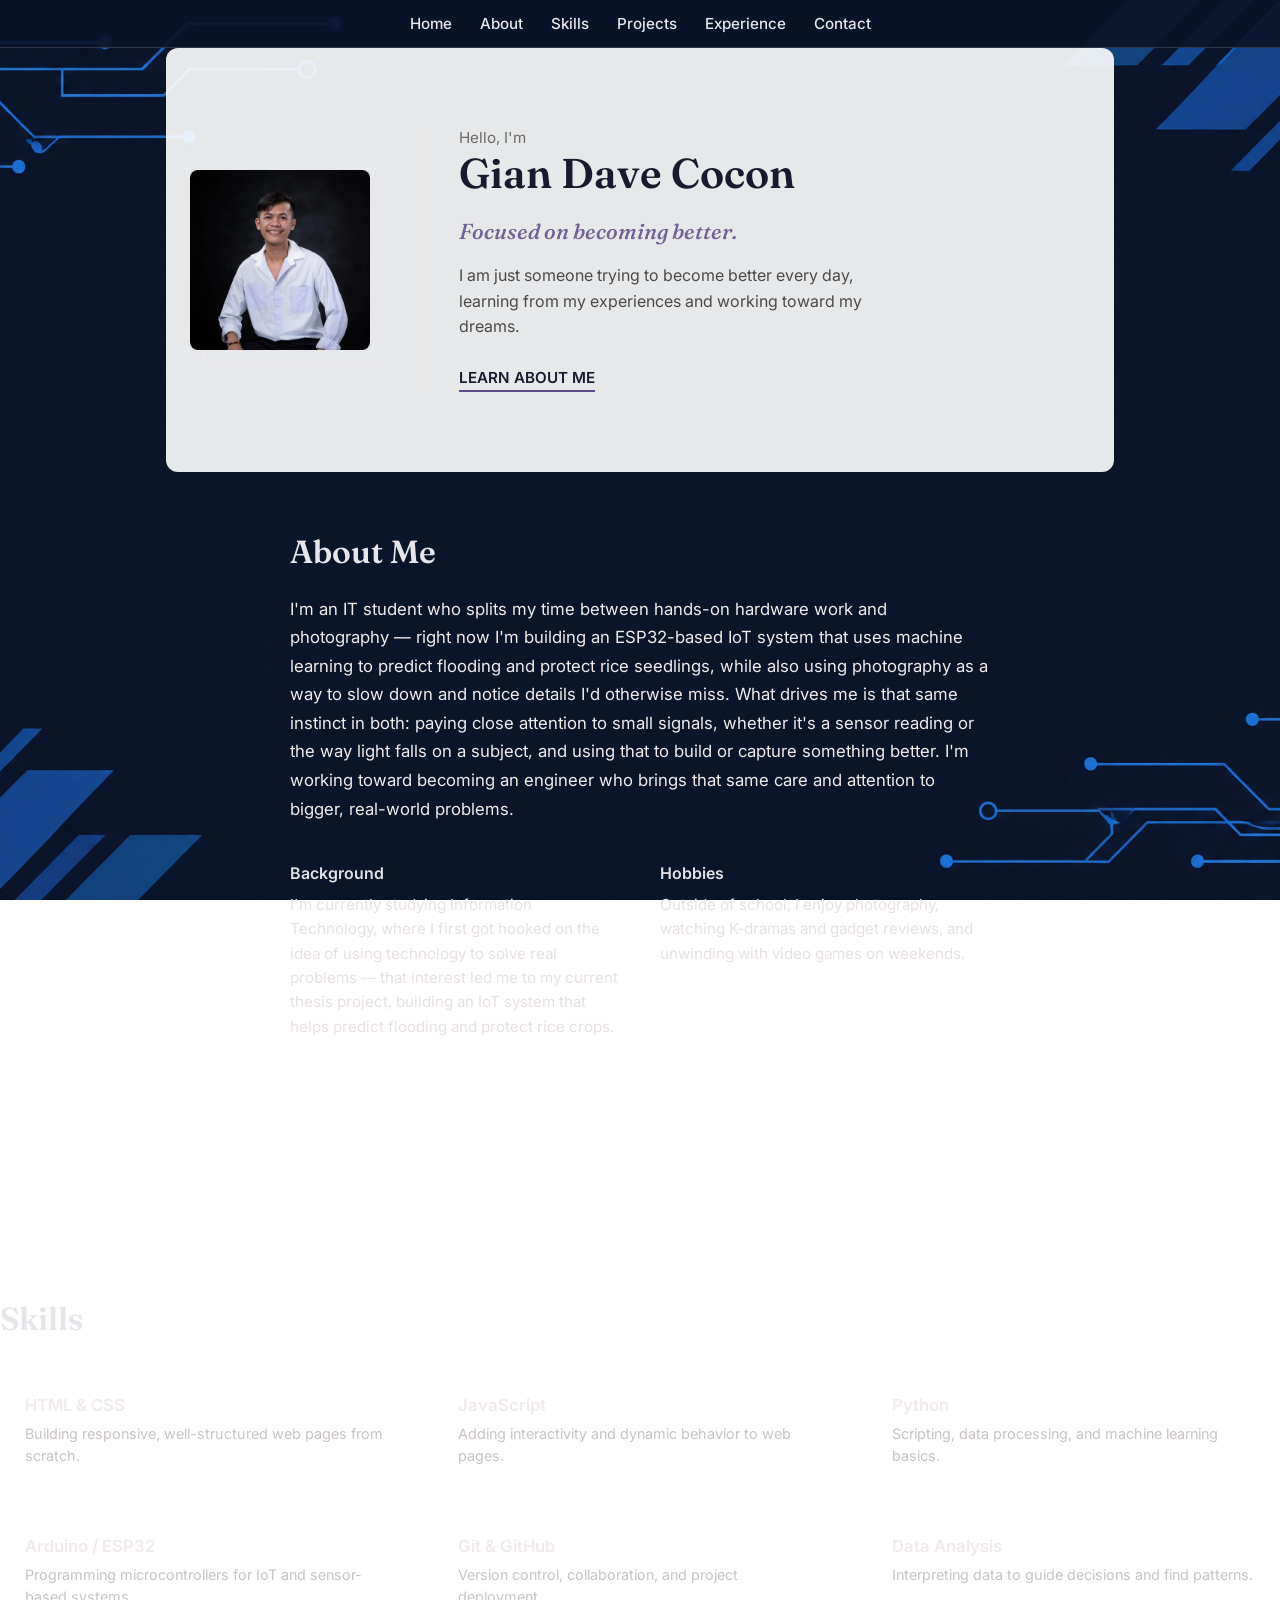
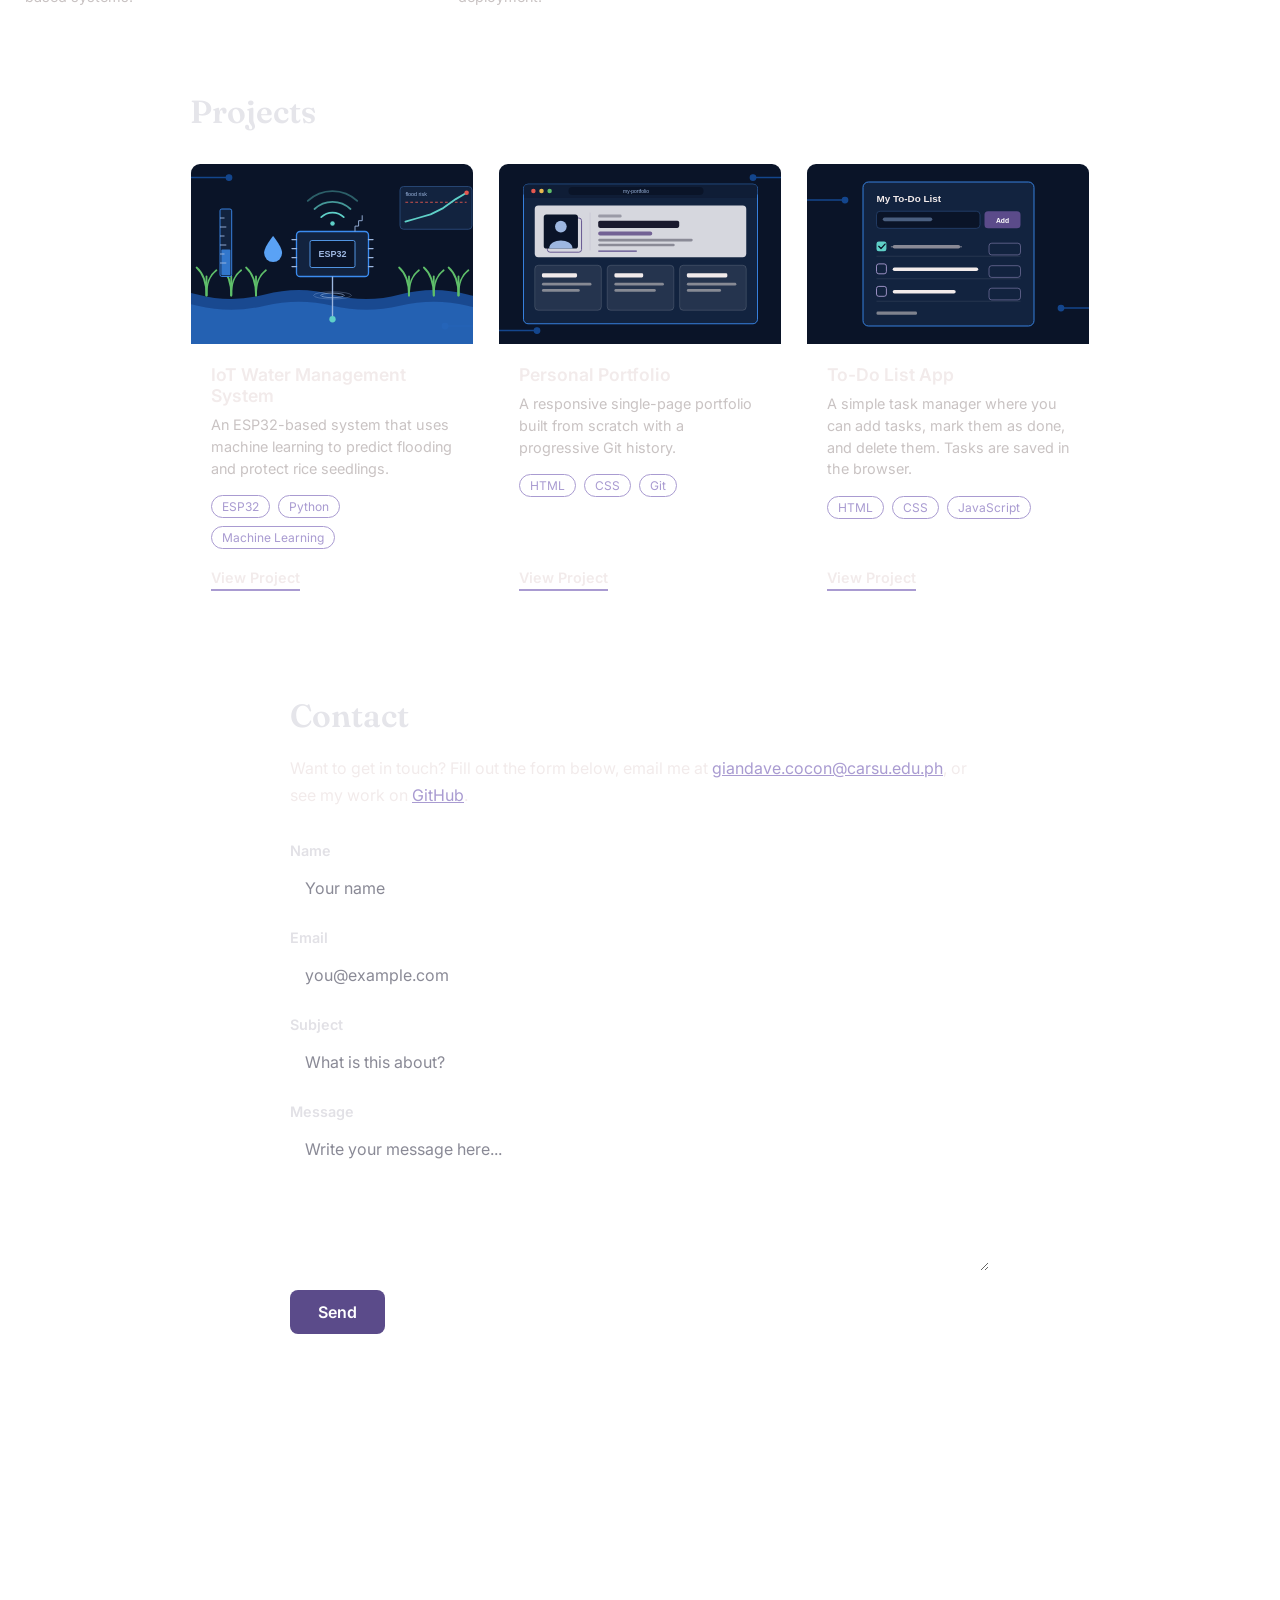
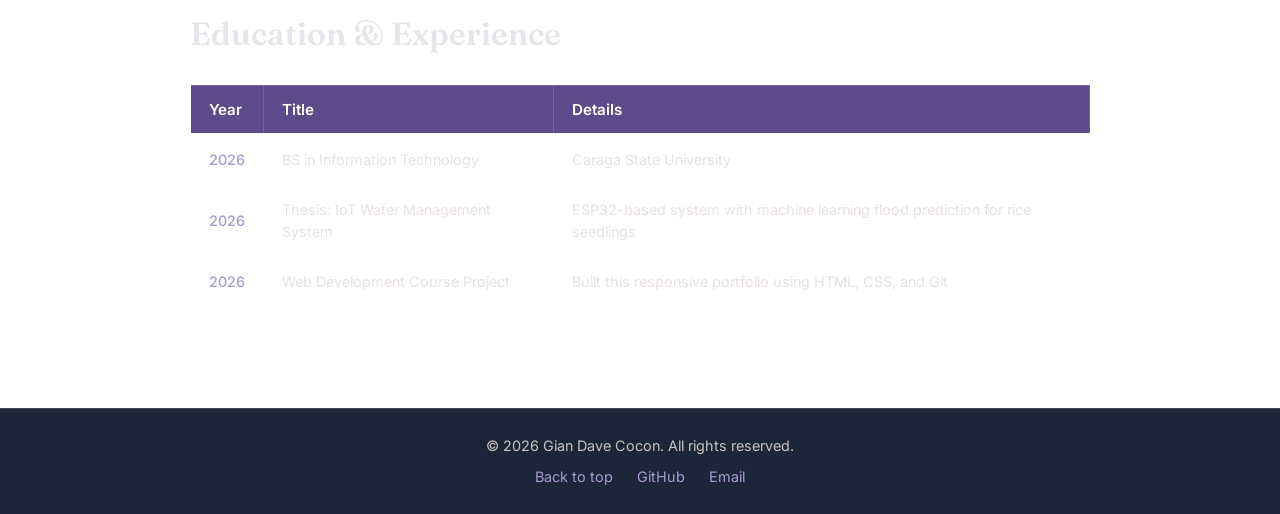
<file: index.html>
<!DOCTYPE html>
<html lang="en">
<head>
  <meta charset="UTF-8">
  <meta name="viewport" content="width=device-width, initial-scale=1.0">
  <title>My Portfolio</title>
  <link rel="stylesheet" href="style.css">
</head>
<body>
  <nav class="main-nav">
    <ul class="nav-links">
      <li><a href="#home">Home</a></li>
      <li><a href="#about">About</a></li>
      <li><a href="#skills">Skills</a></li>
      <li><a href="#projects">Projects</a></li>
      <li><a href="#education">Experience</a></li>
      <li><a href="#contact">Contact</a></li>
    </ul>
  </nav>

  <section id="home" class="profile-section">
    <div class="profile-media">
      <img src="images/profile.jpg" alt="Gian Dave Cocon" class="profile-photo">
    </div>
    <div class="profile-content">
      <p class="profile-eyebrow">Hello, I'm</p>
      <h1 class="profile-name">Gian Dave Cocon</h1>
      <p class="profile-tagline">Focused on becoming better.</p>
      <p class="profile-intro">I am just someone trying to become better every day, learning from my experiences and working toward my dreams.</p>
      <a href="#about" class="learn-more-btn">LEARN ABOUT ME</a>
    </div>
  </section>
  </section>

  <section id="about" class="about-section">
    <h2 class="about-heading">About Me</h2>

    <p class="about-bio">
      I'm an IT student who splits my time between hands-on hardware work and photography —
      right now I'm building an ESP32-based IoT system that uses machine learning to predict
      flooding and protect rice seedlings, while also using photography as a way to slow down
      and notice details I'd otherwise miss. What drives me is that same instinct in both: paying
      close attention to small signals, whether it's a sensor reading or the way light falls on
      a subject, and using that to build or capture something better. I'm working toward becoming
      an engineer who brings that same care and attention to bigger, real-world problems.
    </p>

    <div class="about-columns">
      <div class="about-block">
        <h3 class="about-subheading">Background</h3>
        <p class="about-text">
          I'm currently studying Information Technology, where I first got hooked on the idea
          of using technology to solve real problems — that interest led me to my current thesis
          project, building an IoT system that helps predict flooding and protect rice crops.
        </p>
      </div>

      <div class="about-block">
        <h3 class="about-subheading">Hobbies</h3>
        <p class="about-text">
          Outside of school, I enjoy photography, watching K-dramas and gadget reviews, and
          unwinding with video games on weekends.
        </p>
      </div>
    </div>
  </section>

     <section id="skills" class="skills-section"></section>
    <h2 class="skills-heading">Skills</h2>

    <div class="skills-grid">
      <div class="skill-card">
        <h3 class="skill-name">HTML & CSS</h3>
        <p class="skill-desc">Building responsive, well-structured web pages from scratch.</p>
      </div>

      <div class="skill-card">
        <h3 class="skill-name">JavaScript</h3>
        <p class="skill-desc">Adding interactivity and dynamic behavior to web pages.</p>
      </div>

      <div class="skill-card">
        <h3 class="skill-name">Python</h3>
        <p class="skill-desc">Scripting, data processing, and machine learning basics.</p>
      </div>

      <div class="skill-card">
        <h3 class="skill-name">Arduino / ESP32</h3>
        <p class="skill-desc">Programming microcontrollers for IoT and sensor-based systems.</p>
      </div>

      <div class="skill-card">
        <h3 class="skill-name">Git & GitHub</h3>
        <p class="skill-desc">Version control, collaboration, and project deployment.</p>
      </div>

      <div class="skill-card">
        <h3 class="skill-name">Data Analysis</h3>
        <p class="skill-desc">Interpreting data to guide decisions and find patterns.</p>
      </div>
    </div>
  </section>

  <section id="projects" class="projects-section">
  <h2 class="projects-heading">Projects</h2>

  <div class="projects-grid">

    <div class="project-card">
         <img src="images/project1.svg" alt="IoT water management system" class="project-image">
      <div class="project-body">
        <h3 class="project-name">IoT Water Management System</h3>
        <p class="project-desc">An ESP32-based system that uses machine learning to predict flooding and protect rice seedlings.</p>
        <ul class="project-tech">
          <li>ESP32</li>
          <li>Python</li>
          <li>Machine Learning</li>
        </ul>
        <a href="#" class="project-link">View Project</a>
      </div>
    </div>

    <div class="project-card">
         <img src="images/project2.svg" alt="Personal portfolio website" class="project-image">
      <div class="project-body">
        <h3 class="project-name">Personal Portfolio</h3>
        <p class="project-desc">A responsive single-page portfolio built from scratch with a progressive Git history.</p>
        <ul class="project-tech">
          <li>HTML</li>
          <li>CSS</li>
          <li>Git</li>
        </ul>
        <a href="https://github.com/giandavecocon-ctrl/My-portfolio" class="project-link">View Project</a>
      </div>
    </div>

    <div class="project-card">
  <img src="images/project3.svg" alt="To-do list app" class="project-image">
  <div class="project-body">
    <h3 class="project-name">To-Do List App</h3>
    <p class="project-desc">A simple task manager where you can add tasks, mark them as done, and delete them. Tasks are saved in the browser.</p>
    <ul class="project-tech">
      <li>HTML</li>
      <li>CSS</li>
      <li>JavaScript</li>
    </ul>
    <a href="todo.html" class="project-link">View Project</a>
  </div>
</div>

<section id="contact" class="contact-section">
  <h2 class="contact-heading">Contact</h2>
  <p class="contact-text">
    Want to get in touch? Fill out the form below, email me at
    <a href="mailto:giandave.cocon@carsu.edu.ph" class="contact-link">giandave.cocon@carsu.edu.ph</a>,
    or see my work on
    <a href="https://github.com/giandavecocon-ctrl" class="contact-link">GitHub</a>.
  </p>
  <form class="contact-form" action="mailto:giandave.cocon@carsu.edu.ph" method="post" enctype="text/plain">
    <div class="form-group">
      <label for="name">Name</label>
      <input type="text" id="name" name="name" placeholder="Your name" required>
    </div>

    <div class="form-group">
      <label for="email">Email</label>
      <input type="email" id="email" name="email" placeholder="you@example.com" required>
    </div>

    <div class="form-group">
      <label for="subject">Subject</label>
      <input type="text" id="subject" name="subject" placeholder="What is this about?" required>
    </div>

    <div class="form-group">
      <label for="message">Message</label>
      <textarea id="message" name="message" rows="6" placeholder="Write your message here..." required></textarea>
    </div>

    <button type="submit" class="send-btn">Send</button>
  </form>
</section>

  </div>
</section>
<section id="education" class="education-section">
  <h2 class="education-heading">Education &amp; Experience</h2>

  <div class="table-wrap">
    <table class="edu-table">
      <caption class="sr-only">My education and experience</caption>
      <thead>
        <tr>
          <th scope="col">Year</th>
          <th scope="col">Title</th>
          <th scope="col">Details</th>
        </tr>
      </thead>
      <tbody>
        <tr>
          <td>2026 </td>
          <td>BS in Information Technology</td>
          <td>Caraga State University</td>
        </tr>
        <tr>
          <td>2026</td>
          <td>Thesis: IoT Water Management System</td>
          <td>ESP32-based system with machine learning flood prediction for rice seedlings</td>
        </tr>
        <tr>
          <td>2026</td>
          <td>Web Development Course Project</td>
          <td>Built this responsive portfolio using HTML, CSS, and Git</td>
        </tr>
      </tbody>
    </table>
  </div>
</section>
<footer class="site-footer">
  <p>&copy; 2026 Gian Dave Cocon. All rights reserved.</p>
  <ul class="footer-links">
    <li><a href="#home">Back to top</a></li>
    <li><a href="https://github.com/giandavecocon-ctrl">GitHub</a></li>
    <li><a href="mailto:giandave.cocon@carsu.edu.ph">Email</a></li>
  </ul>
</footer>
</body>
</html>
</file>
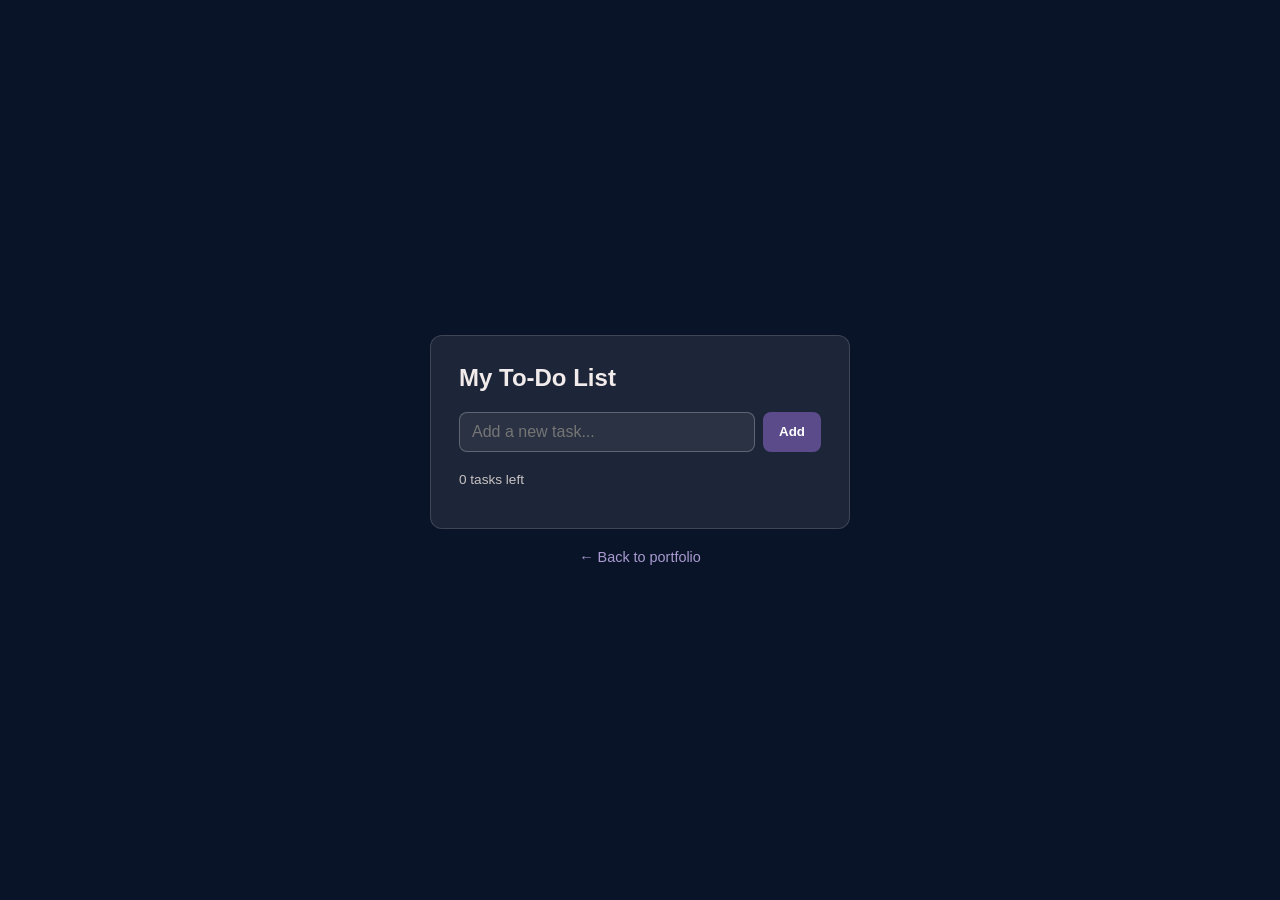
<file: todo.html>
<!DOCTYPE html>
<html lang="en">
<head>
  <meta charset="UTF-8">
  <meta name="viewport" content="width=device-width, initial-scale=1.0">
  <title>To-Do List</title>
  <style>
    body {
      margin: 0;
      min-height: 100vh;
      display: flex;
      flex-direction: column;
      align-items: center;
      justify-content: center;
      background: #0a1428;
      font-family: Arial, Helvetica, sans-serif;
      color: #f2ebeb;
    }

    .todo {
      width: 100%;
      max-width: 420px;
      box-sizing: border-box;
      padding: 28px;
      margin: 20px;
      background: rgba(255, 255, 255, 0.08);
      border: 1px solid rgba(255, 255, 255, 0.15);
      border-radius: 12px;
    }

    h1 {
      margin: 0 0 20px;
      font-size: 1.5rem;
    }

    .row {
      display: flex;
      gap: 8px;
      margin-bottom: 20px;
    }

    input[type="text"] {
      flex: 1;
      padding: 10px 12px;
      font-size: 1rem;
      color: #f2ebeb;
      background: rgba(255, 255, 255, 0.06);
      border: 1px solid rgba(255, 255, 255, 0.25);
      border-radius: 8px;
    }

    button {
      padding: 10px 16px;
      border: none;
      border-radius: 8px;
      background: #5B4B8A;
      color: #ffffff;
      font-weight: 600;
      cursor: pointer;
    }

    button:hover {
      background: #726194;
    }

    ul {
      list-style: none;
      padding: 0;
      margin: 0;
    }

    li {
      display: flex;
      align-items: center;
      gap: 10px;
      padding: 10px 0;
      border-bottom: 1px solid rgba(255, 255, 255, 0.12);
    }

    li span {
      flex: 1;
      cursor: pointer;
    }

    li.done span {
      text-decoration: line-through;
      color: #8a8a96;
    }

    li button {
      padding: 4px 10px;
      background: transparent;
      border: 1px solid #A99BD1;
      color: #A99BD1;
      font-weight: 400;
    }

    .count {
      margin-top: 14px;
      font-size: 0.85rem;
      color: #c9c3c3;
    }

    .back {
      color: #A99BD1;
      font-size: 0.9rem;
      text-decoration: none;
      margin-bottom: 20px;
    }
  </style>
</head>
<body>

  <div class="todo">
    <h1>My To-Do List</h1>

    <div class="row">
      <input type="text" id="taskInput" placeholder="Add a new task...">
      <button id="addBtn">Add</button>
    </div>

    <ul id="taskList"></ul>
    <p class="count" id="count"></p>
  </div>

  <a href="index.html" class="back">&larr; Back to portfolio</a>

  <script>
    // Grab the elements we need from the page
    const input = document.getElementById('taskInput');
    const addBtn = document.getElementById('addBtn');
    const list = document.getElementById('taskList');
    const count = document.getElementById('count');

    // Our data: an array of tasks like { text: "Study", done: false }
    let tasks = [];

    // Load saved tasks from the browser (if any)
    try {
      tasks = JSON.parse(localStorage.getItem('tasks')) || [];
    } catch (e) {
      tasks = [];
    }

    // Save tasks to the browser so they stay after a refresh
    function save() {
      try {
        localStorage.setItem('tasks', JSON.stringify(tasks));
      } catch (e) {}
    }

    // Redraw the whole list from the tasks array
    function render() {
      list.innerHTML = '';

      tasks.forEach(function (task, index) {
        const li = document.createElement('li');
        if (task.done) li.className = 'done';

        // Clicking the text toggles done / not done
        const span = document.createElement('span');
        span.textContent = task.text;
        span.onclick = function () {
          task.done = !task.done;
          save();
          render();
        };

        // The delete button removes this task
        const del = document.createElement('button');
        del.textContent = 'Delete';
        del.onclick = function () {
          tasks.splice(index, 1);
          save();
          render();
        };

        li.append(span, del);
        list.appendChild(li);
      });

      const left = tasks.filter(function (t) { return !t.done; }).length;
      count.textContent = left + (left === 1 ? ' task left' : ' tasks left');
    }

    // Add a new task from the input box
    function addTask() {
      const text = input.value.trim();
      if (text === '') return;

      tasks.push({ text: text, done: false });
      input.value = '';
      save();
      render();
    }

    addBtn.onclick = addTask;
    input.addEventListener('keydown', function (e) {
      if (e.key === 'Enter') addTask();
    });

    render();
  </script>

</body>
</html>
</file>
<file: style.css>
@import url('https://fonts.googleapis.com/css2?family=Fraunces:opsz,wght@9..144,500;9..144,600&family=Inter:wght@400;500;600&display=swap');

body {
  margin: 0;
  min-height: 100vh;
  background-image: url('images/background.jpg');
  background-size: cover;
  background-position: center;
  background-repeat: no-repeat;
  background-attachment: fixed;
}

.profile-section {
  display: flex;
  align-items: center;
  gap: 48px;
  max-width: 900px;
  margin: 0 auto;
  padding: 80px 24px;
  background-color: rgba(255, 255, 255, 0.9);
  border-radius: 12px;
}

.profile-media {
  flex-shrink: 0;
  position: relative;
  width: 180px;
  height: 180px;
}

.profile-photo {
  width: 180px;
  height: 180px;
  border-radius: 8px;
  object-fit: cover;
  filter: grayscale(15%);
  position: relative;
  z-index: 2;
  display: block;
}

.profile-media::after {
  content: "";
  position: absolute;
  top: 14px;
  left: 14px;
  width: 180px;
  height: 180px;
  border: 1.5px solid #ecebf0;
  border-radius: 8px;
  z-index: 1;
}

.profile-content {
  border-left: 1px solid #ebeae6;
  padding-left: 40px;
}

.profile-eyebrow {
  font-family: 'Inter', sans-serif;
  font-size: 0.95rem;
  color: #6B6B6B;
  margin: 0 0 4px;
}

.profile-name {
  font-family: 'Fraunces', Georgia, serif;
  font-weight: 600;
  font-size: 2.6rem;
  line-height: 1.1;
  color: #1A1A2E;
  margin: 0 0 20px;
}

.profile-tagline {
  font-family: 'Fraunces', Georgia, serif;
  font-style: italic;
  font-weight: 500;
  font-size: 1.35rem;
  color: #726194;
  line-height: 1.4;
  margin: 0 0 16px;
  max-width: 420px;
}

.profile-intro {
  font-family: 'Inter', sans-serif;
  font-size: 1rem;
  color: #4A4A4A;
  line-height: 1.6;
  margin: 0 0 28px;
  max-width: 420px;
}

.learn-more-btn {
  display: inline-flex;
  align-items: center;
  font-family: 'Inter', sans-serif;
  font-weight: 600;
  font-size: 0.95rem;
  color: #1A1A2E;
  text-decoration: none;
  border-bottom: 2px solid #5B4B8A;
  padding-bottom: 3px;
  transition: color 0.2s ease, border-color 0.2s ease;
}

.learn-more-btn:hover {
  color: #5B4B8A;
}

.about-section {
  max-width: 700px;
  margin: 0 auto;
  padding: 60px 24px 100px;
}

.about-heading {
  font-family: 'Fraunces', Georgia, serif;
  font-weight: 600;
  font-size: 2rem;
  color: #e5e5ea;
  margin: 0 0 24px;
}

.about-bio {
  font-family: 'Inter', sans-serif;
  font-size: 1.05rem;
  line-height: 1.7;
  color: #f2ebeb;
  margin: 0 0 40px;
}

.about-columns {
  display: flex;
  gap: 40px;
}

.about-block {
  flex: 1;
}

.about-subheading {
  font-family: 'Inter', sans-serif;
  font-weight: 600;
  font-size: 1rem;
  color: #e2e1e6;
  margin: 0 0 10px;
}

.about-text {
  font-family: 'Inter', sans-serif;
  font-size: 0.95rem;
  line-height: 1.6;
  color: #e8e1e1;
  margin: 0;
}

.skills-section {
  max-width: 900px;
  margin: 0 auto;
  padding: 60px 24px 100px;
}

.skills-heading {
  font-family: 'Fraunces', Georgia, serif;
  font-weight: 600;
  font-size: 2rem;
  color: #e5e5ea;
  margin: 0 0 32px;
}

.skills-grid {
  display: grid;
  grid-template-columns: repeat(3, 1fr);
  gap: 20px;
}

.skill-card {
  background-color: rgba(255, 255, 255, 0.08);
  border: 1px solid rgba(255, 255, 255, 0.15);
  border-radius: 10px;
  padding: 24px;
  transition: transform 0.2s ease, border-color 0.2s ease;
}

.skill-card:hover {
  transform: translateY(-4px);
  border-color: #A99BD1;
}

.skill-name {
  font-family: 'Inter', sans-serif;
  font-weight: 600;
  font-size: 1.05rem;
  color: #f2ebeb;
  margin: 0 0 8px;
}

.skill-desc {
  font-family: 'Inter', sans-serif;
  font-size: 0.9rem;
  line-height: 1.5;
  color: #c9c3c3;
  margin: 0;
}
.projects-section {
  max-width: 900px;
  margin: 0 auto;
  padding: 60px 24px 100px;
}

.projects-heading {
  font-family: 'Fraunces', Georgia, serif;
  font-weight: 600;
  font-size: 2rem;
  color: #e5e5ea;
  margin: 0 0 32px;
}

.projects-grid {
  display: flex;
  flex-wrap: wrap;
  gap: 24px;
}

.project-card {
  flex: 1 1 260px;
  display: flex;
  flex-direction: column;
  background-color: rgba(255, 255, 255, 0.08);
  border: 1px solid rgba(255, 255, 255, 0.15);
  border-radius: 10px;
  overflow: hidden;
  transition: transform 0.2s ease, border-color 0.2s ease;
}

.project-card:hover {
  transform: translateY(-4px);
  border-color: #A99BD1;
}

.project-image {
  width: 100%;
  height: 180px;
  object-fit: cover;
  display: block;
}

.project-body {
  display: flex;
  flex-direction: column;
  flex: 1;
  padding: 20px;
}

.project-name {
  font-family: 'Inter', sans-serif;
  font-weight: 600;
  font-size: 1.1rem;
  color: #f2ebeb;
  margin: 0 0 8px;
}

.project-desc {
  font-family: 'Inter', sans-serif;
  font-size: 0.9rem;
  line-height: 1.5;
  color: #c9c3c3;
  margin: 0 0 16px;
}

.project-tech {
  display: flex;
  flex-wrap: wrap;
  gap: 8px;
  list-style: none;
  padding: 0;
  margin: 0 0 20px;
}

.project-tech li {
  font-family: 'Inter', sans-serif;
  font-size: 0.75rem;
  color: #A99BD1;
  border: 1px solid #A99BD1;
  border-radius: 999px;
  padding: 3px 10px;
}

.project-link {
  margin-top: auto;
  align-self: flex-start;
  font-family: 'Inter', sans-serif;
  font-weight: 600;
  font-size: 0.9rem;
  color: #f2ebeb;
  text-decoration: none;
  border-bottom: 2px solid #A99BD1;
  padding-bottom: 3px;
}

.project-link:hover {
  color: #A99BD1;
}
.education-section {
  max-width: 900px;
  margin: 0 auto;
  padding: 60px 24px 100px;
}

.education-heading {
  font-family: 'Fraunces', Georgia, serif;
  font-weight: 600;
  font-size: 2rem;
  color: #e5e5ea;
  margin: 0 0 32px;
}

.table-wrap {
  overflow-x: auto;
}

.edu-table {
  width: 100%;
  border-collapse: collapse;
  font-family: 'Inter', sans-serif;
  background-color: rgba(255, 255, 255, 0.08);
}

.edu-table th,
.edu-table td {
  padding: 14px 18px;
  text-align: left;
  border: 1px solid rgba(255, 255, 255, 0.15);
}

.edu-table th {
  background-color: #5B4B8A;
  color: #ffffff;
  font-weight: 600;
  font-size: 0.95rem;
}

.edu-table td {
  color: #e8e1e1;
  font-size: 0.9rem;
  line-height: 1.5;
}

.edu-table td:first-child {
  white-space: nowrap;
  color: #A99BD1;
  font-weight: 500;
}

.edu-table tbody tr:hover {
  background-color: rgba(255, 255, 255, 0.06);
}

.sr-only {
  position: absolute;
  width: 1px;
  height: 1px;
  overflow: hidden;
  clip: rect(0 0 0 0);
}
html {
  scroll-behavior: smooth;
}

.main-nav {
  position: sticky;
  top: 0;
  z-index: 100;
  background-color: rgba(10, 20, 40, 0.92);
  border-bottom: 1px solid rgba(255, 255, 255, 0.15);
}

.nav-links {
  display: flex;
  flex-wrap: wrap;
  justify-content: center;
  gap: 8px 28px;
  list-style: none;
  max-width: 900px;
  margin: 0 auto;
  padding: 14px 24px;
}

.nav-links a {
  font-family: 'Inter', sans-serif;
  font-size: 0.95rem;
  font-weight: 500;
  color: #e5e5ea;
  text-decoration: none;
  padding-bottom: 4px;
  border-bottom: 2px solid transparent;
  transition: color 0.2s ease, border-color 0.2s ease;
}

.nav-links a:hover {
  color: #A99BD1;
  border-bottom-color: #A99BD1;
}

section[id] {
  scroll-margin-top: 70px;
}

.contact-section {
  max-width: 700px;
  margin: 0 auto;
  padding: 60px 24px 120px;
}

.contact-heading {
  font-family: 'Fraunces', Georgia, serif;
  font-weight: 600;
  font-size: 2rem;
  color: #e5e5ea;
  margin: 0 0 20px;
}

.contact-text {
  font-family: 'Inter', sans-serif;
  font-size: 1rem;
  line-height: 1.7;
  color: #f2ebeb;
  margin: 0;
}

.contact-link {
  color: #A99BD1;
}
.contact-form {
  display: flex;
  flex-direction: column;
  gap: 18px;
  margin-top: 32px;
}

.form-group {
  display: flex;
  flex-direction: column;
  gap: 6px;
}

.form-group label {
  font-family: 'Inter', sans-serif;
  font-size: 0.9rem;
  font-weight: 600;
  color: #e2e1e6;
}

.form-group input,
.form-group textarea {
  font-family: 'Inter', sans-serif;
  font-size: 1rem;
  color: #f2ebeb;
  background-color: rgba(255, 255, 255, 0.08);
  border: 1px solid rgba(255, 255, 255, 0.2);
  border-radius: 8px;
  padding: 12px 14px;
  resize: vertical;
}

.form-group input::placeholder,
.form-group textarea::placeholder {
  color: #8a8a96;
}

.form-group input:focus,
.form-group textarea:focus {
  outline: none;
  border-color: #A99BD1;
}

.send-btn {
  align-self: flex-start;
  font-family: 'Inter', sans-serif;
  font-size: 1rem;
  font-weight: 600;
  color: #ffffff;
  background-color: #5B4B8A;
  border: none;
  border-radius: 8px;
  padding: 12px 28px;
  cursor: pointer;
  transition: background-color 0.2s ease;
}

.send-btn:hover {
  background-color: #726194;
}
.contact-form {
  display: flex;
  flex-direction: column;
  gap: 18px;
  margin-top: 32px;
}

.form-group {
  display: flex;
  flex-direction: column;
  gap: 6px;
}

.form-group label {
  font-family: 'Inter', sans-serif;
  font-size: 0.9rem;
  font-weight: 600;
  color: #e2e1e6;
}

.form-group input,
.form-group textarea {
  font-family: 'Inter', sans-serif;
  font-size: 1rem;
  color: #f2ebeb;
  background-color: rgba(255, 255, 255, 0.08);
  border: 1px solid rgba(255, 255, 255, 0.2);
  border-radius: 8px;
  padding: 12px 14px;
  resize: vertical;
}

.form-group input::placeholder,
.form-group textarea::placeholder {
  color: #8a8a96;
}

.form-group input:focus,
.form-group textarea:focus {
  outline: none;
  border-color: #A99BD1;
}

.send-btn {
  align-self: flex-start;
  font-family: 'Inter', sans-serif;
  font-size: 1rem;
  font-weight: 600;
  color: #ffffff;
  background-color: #5B4B8A;
  border: none;
  border-radius: 8px;
  padding: 12px 28px;
  cursor: pointer;
  transition: background-color 0.2s ease;
}
.site-footer {
  background-color: rgba(10, 20, 40, 0.92);
  border-top: 1px solid rgba(255, 255, 255, 0.15);
  text-align: center;
  padding: 28px 24px;
  font-family: 'Inter', sans-serif;
}

.site-footer p {
  margin: 0 0 12px;
  font-size: 0.9rem;
  color: #c9c3c3;
}

.footer-links {
  display: flex;
  flex-wrap: wrap;
  justify-content: center;
  gap: 8px 24px;
  list-style: none;
  margin: 0;
  padding: 0;
}

.footer-links a {
  font-size: 0.9rem;
  color: #A99BD1;
  text-decoration: none;
}

.footer-links a:hover {
  color: #e5e5ea;
  text-decoration: underline;
}

.send-btn:hover {
  background-color: #726194;
}

.send-btn:hover {
  background-color: #726194;
}

img {
  max-width: 100%;
}

/* Tablet */
@media (max-width: 900px) 

/* Tablet */
@media (max-width: 900px) {
  .profile-section {
    gap: 32px;
    padding: 60px 24px;
  }
  .profile-name {
    font-size: 2.2rem;
  }
}

/* Large phones and small tablets */
@media (max-width: 700px) {
  body {
    background-attachment: scroll; /* fixed backgrounds glitch on phones */
  }
  .skills-grid {
    grid-template-columns: repeat(2, 1fr);
  }
}

/* Phones */
@media (max-width: 600px) {
  section[id] {
    scroll-margin-top: 100px; /* the menu can wrap to two lines */
  }

  .nav-links {
    gap: 6px 18px;
    padding: 10px 16px;
  }
  .nav-links a {
    font-size: 0.85rem;
  }

  .profile-section {
    flex-direction: column;
    align-items: flex-start;
    text-align: left;
    gap: 24px;
    padding: 40px 20px;
  }
  .profile-content {
    border-left: none;
    padding-left: 0;
    border-top: 1px solid #E0DED8;
    padding-top: 24px;
  }
  .profile-name {
    font-size: 1.9rem;
  }
  .profile-tagline {
    font-size: 1.15rem;
  }

  .about-section,
  .skills-section,
  .projects-section,
  .education-section,
  .contact-section {
    padding: 40px 20px 70px;
  }
  .about-heading,
  .skills-heading,
  .projects-heading,
  .education-heading,
  .contact-heading {
    font-size: 1.6rem;
  }
  .about-columns {
    flex-direction: column;
    gap: 24px;
  }

  .edu-table th,
  .edu-table td {
    padding: 10px 12px;
  }
  .edu-table td:first-child {
    white-space: normal;
  }

  .send-btn {
    width: 100%;
    align-self: stretch;
  }
}

/* Small phones */
@media (max-width: 480px) {
  .skills-grid {
    grid-template-columns: 1fr;
  }
  .project-card {
    flex-basis: 100%;
  }
  .project-image {
    height: 160px;
  }
}
</file>
